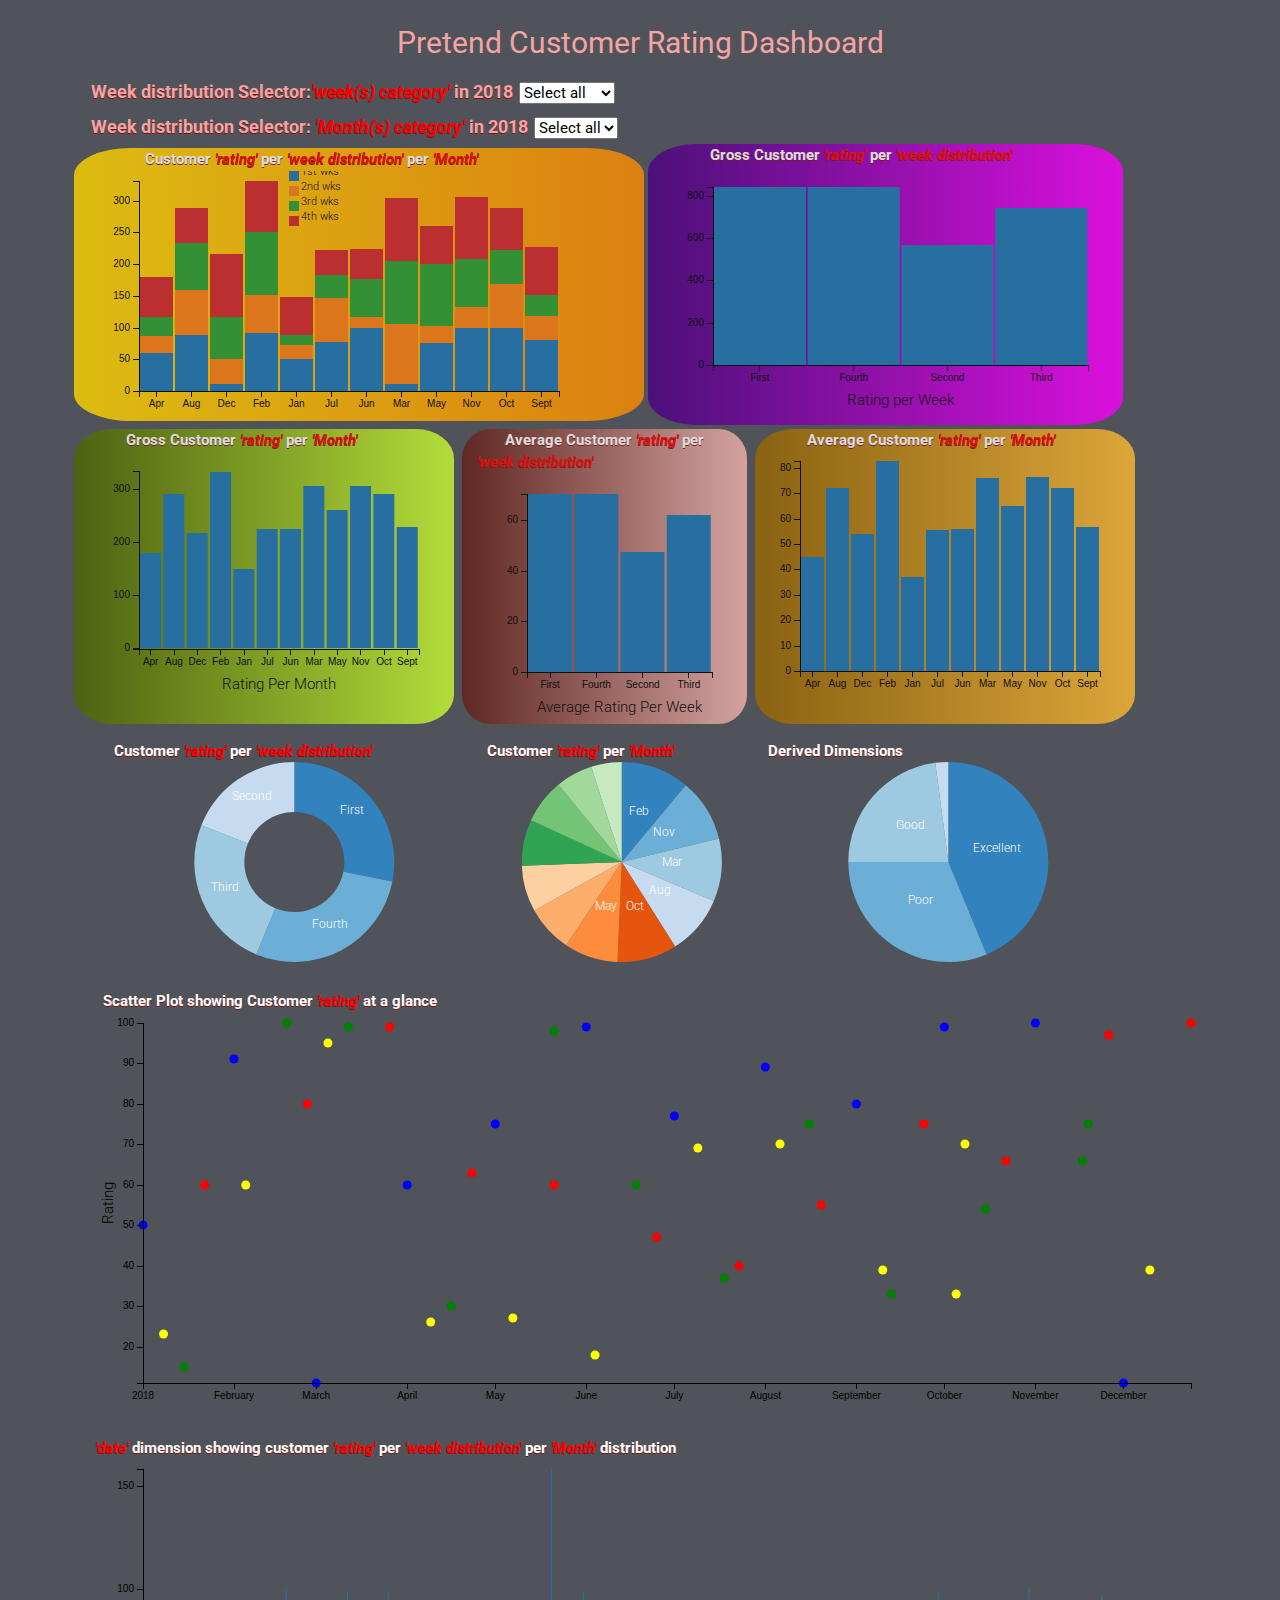
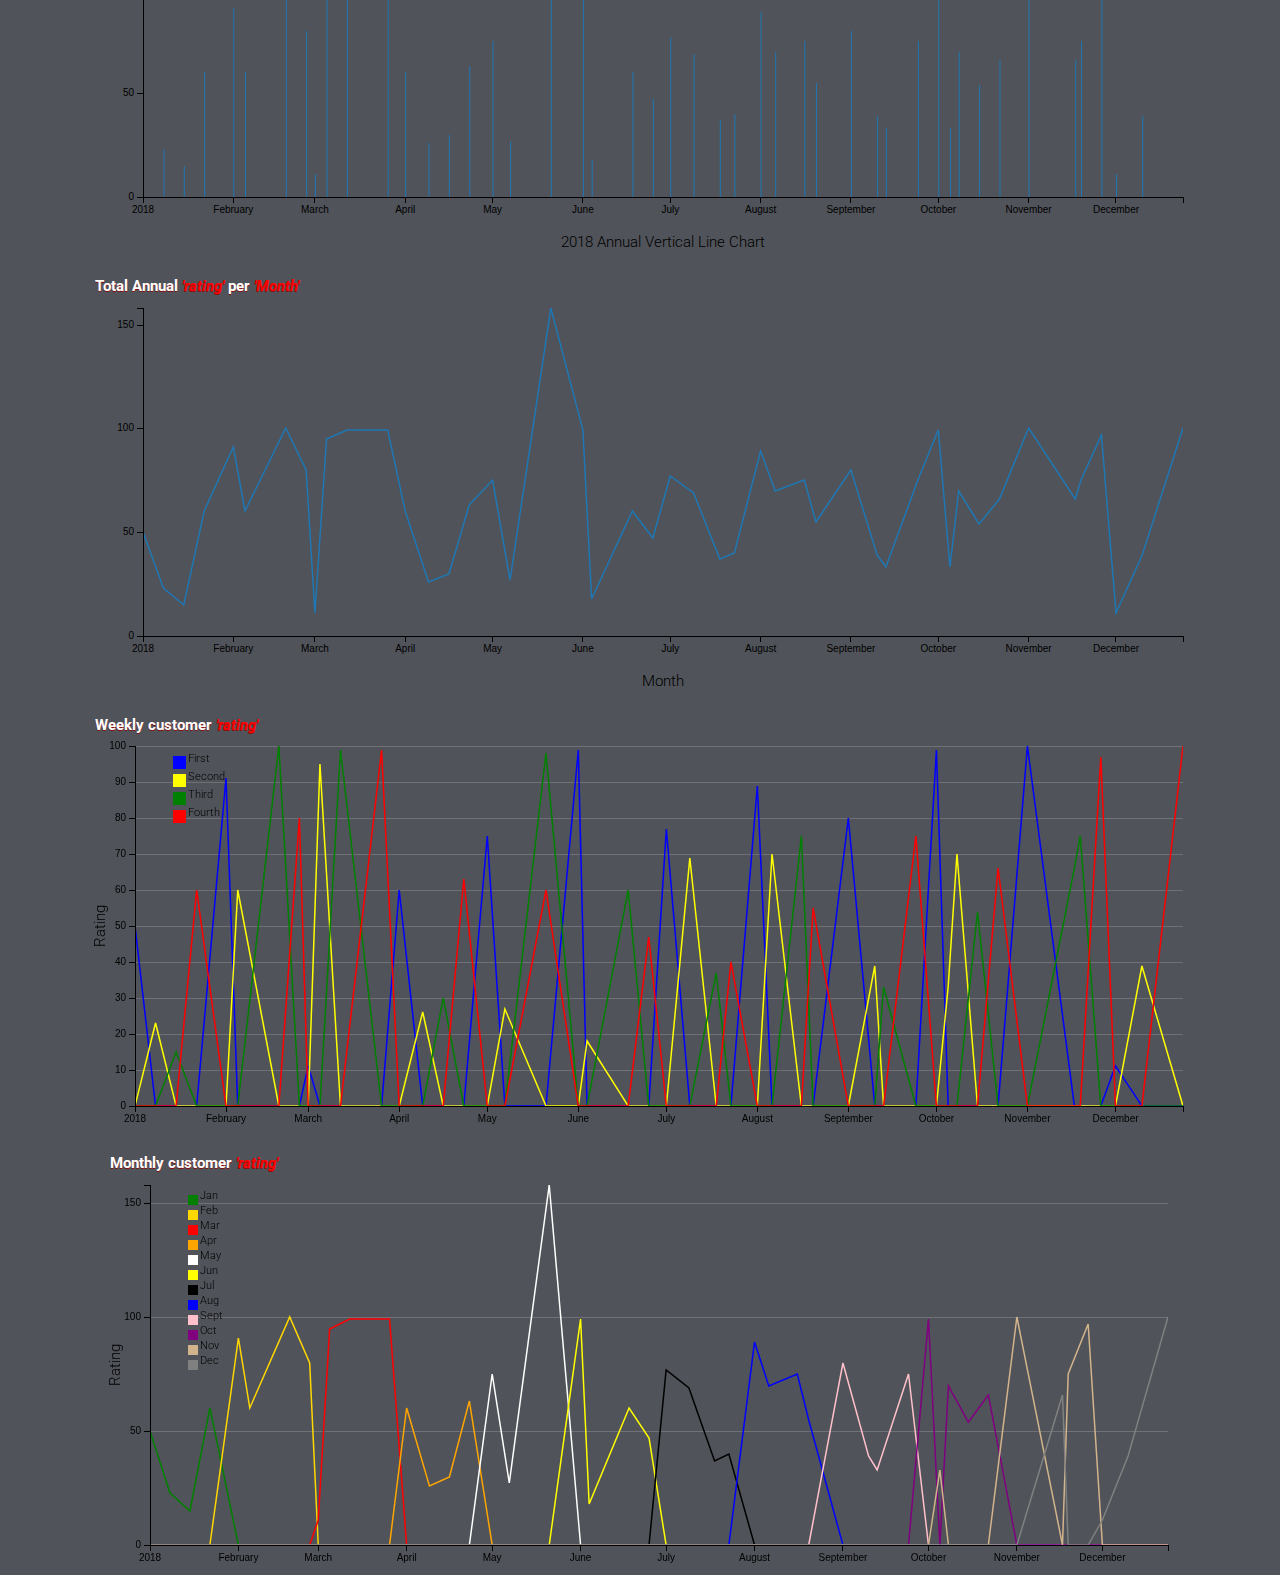
<file: index.html>
<!DOCTYPE html>
<html lang="en">

<head>
    <meta charset="UTF-8">
    <meta name="viewport" content="width=device-width, initial-scale=1.0">
    <meta http-equiv="X-UA-Compatible" content="ie=edge">

    <title>Pretend Dashboard</title>

    <link rel="stylesheet" href="static/css/bootstrap.min.css" type="text/css" />
    <link rel="stylesheet" href="static/css/dc.min.css" type="text/css" />

    <script type="text/javascript" src="static/js/d3.min.js"></script>
    <script type="text/javascript" src="static/js/crossfilter.min.js"></script>
    <script type="text/javascript" src="static/js/dc.min.js"></script>
    <script type="text/javascript" src="static/js/queue.min.js"></script>
    <link rel="stylesheet" href="static/css/style.css" type="text/css" />
</head>

<body>
    <section>
        <h2><b>Pretend Customer Rating Dashboard</b></h2>
        <div class="container">
            <div class="row">

                <div class="col-xs-4 col-md-6 m-1" id="week_selector"><span>Week distribution Selector:<i>'week(s) category'</i> in 2018</span> </div>
                <div class="col-xs-4 col-md-6 m-1" id="Month_selector"><span style="color: #f4a4a4; font-size: 1.2em;">Week distribution Selector: <i>'Month(s) category'</i> in 2018</span> </div>
            </div>
            <div class="row">
                <div class="col-xs-12 col-md-6 col-lg-6 m-1" id="stacked_chart_week"><span style="margin-left: 10%;">Customer <i>'rating'</i> per <i>'week distribution'</i> per <i>'Month'</i></span></div>
                <div class="col-xs-12 col-md-6 col-lg-5" id="customer_feedback_per_week"><span style="margin-left: 10%;">Gross Customer <i>'rating'</i> per <i>'week distribution'</i></span></div>
            </div>

            <div class="row">
                <div class="col-md-6 col-lg-4 m-1" id="customer_feedback_per_month"><span style="margin-left: 10%;">Gross Customer <i>'rating'</i> per <i>'Month'</i></span></div>
                <div class="col-md-6 col-lg-3 m-1" id="average_rating_week"><span style="margin-left: 10%;">Average Customer <i>'rating'</i> per <i>'week distribution'</i></span></div>
                <div class="col-md-6 col-lg-4 m-1" id="average_rating_month"><span style="margin-left: 10%;">Average Customer <i>'rating'</i> per <i>'Month'</i></span> </div>
            </div>
            <div class="row m-2">
                <div class="col-md-6 col-lg-4 m-1" id="pie_customer_feedback_per_week"><span>Customer <i>'rating'</i> per <i>'week distribution'</i></span></div>
                <div class="col-md-6 col-lg-3 m-1" id="pie_customers_feedback_per_month"><span>Customer <i>'rating'</i> per <i>'Month'</i></span></div>
                <div class="col-md-6 col-lg-4 m-1" id="derived"><span>Derived Dimensions</span></div>
            </div>
            <div class="row">
                <div class="col-xs-12 col-md-12 m-3" id="scatter-plot"><span>Scatter Plot showing Customer <i>'rating'</i> at a glance</span></div>
            </div>
            <div class="row">
                <div class="col-xs-12 col-md-12 m-2" id="date_annual_vertical_chart"><span><i>'date'</i> dimension showing customer <i>'rating'</i> per <i>'week distribution'</i> per <i>'Month'</i> distribution</span></div>
            </div>
            <div class="row">
                <div class="col-xs-12 col-md-12 m-2" id="line_annual_customers_feedback"><span>Total Annual <i>'rating'</i> per <i>'Month'</i></span></div>
            </div>
            <div class="row">
                <div class="col-xs-12 col-md-12 m-2" id="composite-chart"><span>Weekly customer <i>'rating'</i></span></div>
            </div>
            <div class="col-xs-12 col-md-12 m-2" id="composite-month"><span>Monthly customer <i>'rating'</i></span></div>
        </div>

    </section>
    <script type="text/javascript" src="static/js/reviewGraph.js"></script>
</body>

</html>
</file>
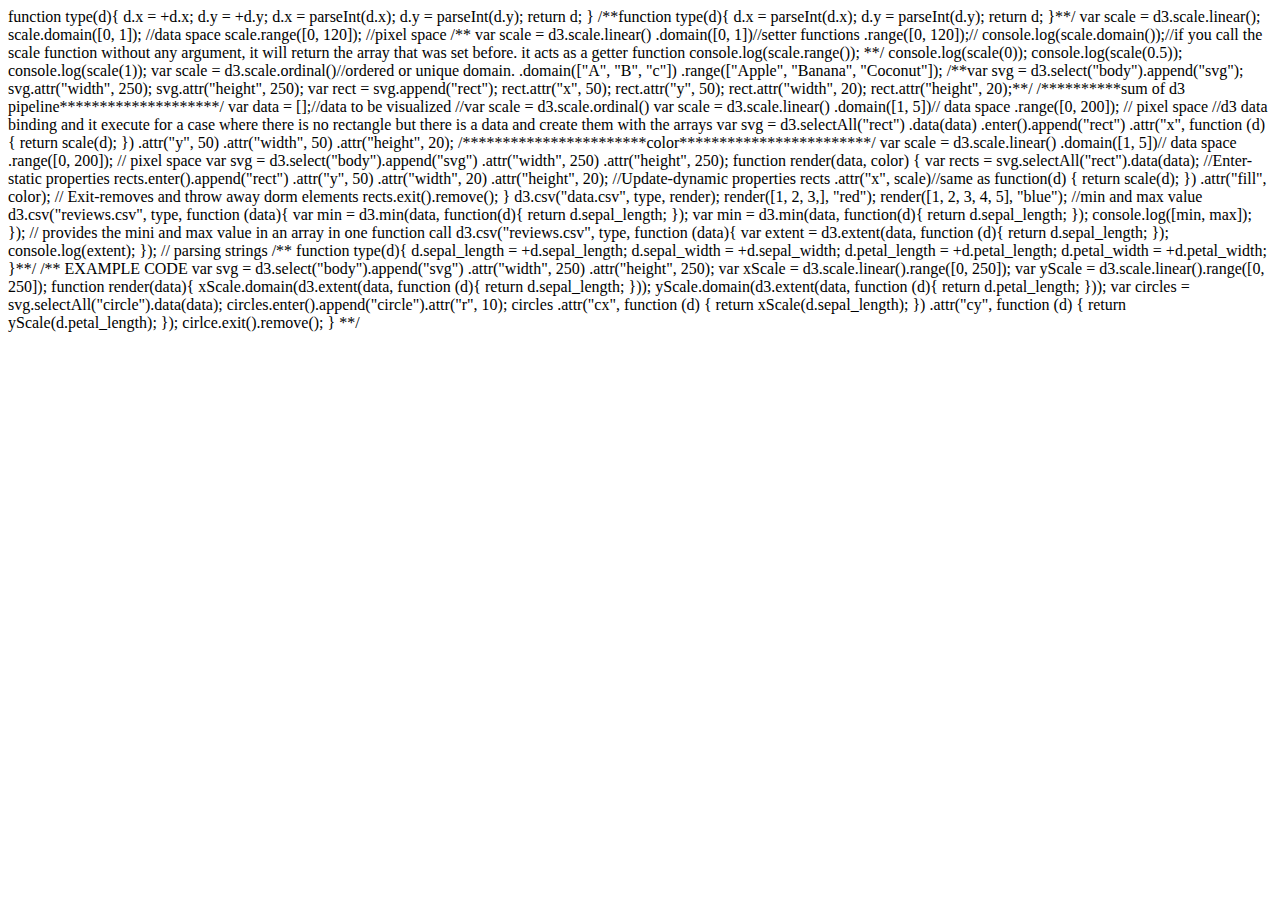
<file: assets/tutorials/curran.html>
<!DOCTYPE html>
<html lang="en">
<head>
    <meta charset="UTF-8">
    <meta name="viewport" content="width=device-width, initial-scale=1.0">
    <meta http-equiv="X-UA-Compatible" content="ie=edge">
    <title>Document</title>
</head>
<body>
    
function type(d){
    d.x = +d.x;
    d.y = +d.y;
    d.x = parseInt(d.x);
    d.y = parseInt(d.y);
    return d;
}

/**function type(d){
    d.x = parseInt(d.x);
    d.y = parseInt(d.y);
    return d;
}**/

var scale = d3.scale.linear();

scale.domain([0, 1]); //data space
scale.range([0, 120]); //pixel space

/** var scale = d3.scale.linear()
            .domain([0, 1])//setter functions
            .range([0, 120]);//
            
    console.log(scale.domain());//if you call the scale function without any argument, it will return the array that was set before. it acts as a getter function
    console.log(scale.range());
**/

console.log(scale(0));
console.log(scale(0.5));
console.log(scale(1));

var scale = d3.scale.ordinal()//ordered or unique domain.
        .domain(["A", "B", "c"])
        .range(["Apple", "Banana", "Coconut"]);
        
    
        
/**var svg = d3.select("body").append("svg");

svg.attr("width", 250);
svg.attr("height", 250);

var rect = svg.append("rect");

rect.attr("x", 50);
rect.attr("y", 50);
rect.attr("width", 20);
rect.attr("height", 20);**/

/**********sum of d3 pipeline********************/

var data = [];//data to be visualized

//var scale = d3.scale.ordinal()
var scale = d3.scale.linear()
        .domain([1, 5])// data space
        .range([0, 200]); // pixel space
        
//d3 data binding and it execute for a case where there is no rectangle but there is a data and create them with the arrays
var svg = d3.selectAll("rect")
        .data(data)
    .enter().append("rect")
        .attr("x", function (d) { return scale(d); })
        .attr("y", 50)
        .attr("width", 50)
        .attr("height", 20);
        
/***********************color************************/

var scale = d3.scale.linear()
        .domain([1, 5])// data space
        .range([0, 200]); // pixel space
        
var svg = d3.select("body").append("svg")
        .attr("width", 250)
        .attr("height", 250);
        
function render(data, color) {
    var rects = svg.selectAll("rect").data(data);
    
//Enter-static properties
    rects.enter().append("rect")
        .attr("y", 50)
        .attr("width", 20)
        .attr("height", 20);
    
 //Update-dynamic properties
    rects
        .attr("x", scale)//same as function(d) { return scale(d); })
        .attr("fill", color);
        
// Exit-removes and throw away dorm elements
    rects.exit().remove();
}
d3.csv("data.csv", type, render);

render([1, 2, 3,], "red");
render([1, 2, 3, 4, 5], "blue");

//min and max value
d3.csv("reviews.csv", type, function (data){
    var min = d3.min(data, function(d){ return d.sepal_length; });
    var min = d3.min(data, function(d){ return d.sepal_length; });
    console.log([min, max]);
});
   
// provides the mini and max value in an array in one function call 
d3.csv("reviews.csv", type, function (data){
    var extent = d3.extent(data, function (d){ return d.sepal_length; });
    console.log(extent);
});

// parsing strings
/** function type(d){
    d.sepal_length = +d.sepal_length;
    d.sepal_width = +d.sepal_width;
    d.petal_length = +d.petal_length;
    d.petal_width = +d.petal_width;
    
}**/

        
     /** EXAMPLE CODE
        var svg = d3.select("body").append("svg")
            .attr("width", 250)
            .attr("height", 250);
            
        var xScale = d3.scale.linear().range([0, 250]);
        var yScale = d3.scale.linear().range([0, 250]);
        
        function render(data){
            
            xScale.domain(d3.extent(data, function (d){ return d.sepal_length; }));
            yScale.domain(d3.extent(data, function (d){ return d.petal_length; }));
            
            var circles = svg.selectAll("circle").data(data);
            circles.enter().append("circle").attr("r", 10);
            circles
                .attr("cx", function (d) { return xScale(d.sepal_length); })
                .attr("cy", function (d) { return yScale(d.petal_length); });
                
            cirlce.exit().remove();
        }
     **/   
</body>
</html>
</file>
<file: static/css/style.css>
@import url('https://fonts.googleapis.com/css?family=Roboto:100,200,300,400,500,600,700|Exo:100,200,300,400,500,600,700');

html {
    height: 100%;
    margin: 0;
    padding: 0;
    overflow-x: hidden;
}
body {
   background-color: #505359;
   min-height: 100%;
   margin: 0;
   padding: 0;
   font-family: Roboto, sans-serif;
   font-weight: 300;
}

i {
    color: red;
}

span {
    color: #ffffff;
    text-align: center;
    padding: 2px;
    font-weight: bold;
    text-shadow: 0px 1px #840f0f;
}

h2 {
    text-align: center;
    color: #f4a4a4;
    padding: 5px;
    margin-top: 20px;
}

#week_selector>span{
    color: #f4a4a4;
    font-size: 1.2em;
}
#stacked_chart_week {
    background-image: -webkit-linear-gradient(left, #FFD700, #FF8C00);
    background-image: -moz-linear-gradient(left, #FFD700, #FF8C00);
    background-image: -o-linear-gradient(left,#FFD700, #FF8C00);
    background-image:linear-gradient(to right, #FFD700, #FF8C00);
    border-radius: 10%;
    opacity: 0.8;
}

#customer_feedback_per_week {
    background-image: -webkit-linear-gradient(left, #FF00FF, #4B0082);
    background-image: -moz-linear-gradient(left, #FF00FF, #4B0082);
    background-image: -o-linear-gradient(left, #FF00FF, #4B0082);
    background-image:linear-gradient(to left, #FF00FF, #4B0082);
    border-radius: 10%;
    opacity: 0.8;
}

#customer_feedback_per_month{
    background-image: -webkit-linear-gradient(left, #ccff33, #4d6600);
    background-image: -moz-linear-gradient(left, #ccff33, #4d6600);
    background-image: -o-linear-gradient(left, #ccff33, #4d6600);
    background-image: linear-gradient(to left, #ccff33, #4d6600);
    border-radius: 10%;
    opacity: 0.8;
}

#average_rating_week {
    background-image: -webkit-linear-gradient(to left, #F5B7B1, #641E16);
    background-image: -moz-linear-gradient(left, #F5B7B1, #641E16);
    background-image: -o-linear-gradient(left, #F5B7B1, #641E16);
    background-image: linear-gradient(to left, #F5B7B1, #641E16);
    border-radius: 10%;
    opacity: 0.8;
}

#average_rating_month {
    background-image: -webkit-linear-gradient(to left, #ffbb33, #996600);
    background-image: -moz-linear-gradient(left, #ffbb33, #996600);
    background-image: -o-linear-gradient(left, #ffbb33, #996600);
    background-image: linear-gradient(to left, #ffbb33, #996600);
    border-radius: 10%;
    opacity: 0.8;
}
</file>
<file: static/css/dc.min.css>
.dc-chart .box text,.dc-chart g.axis text{-webkit-touch-callout:none;-khtml-user-select:none;pointer-events:none}.dc-chart path.dc-symbol,.dc-legend g.dc-legend-item.fadeout{fill-opacity:.5;stroke-opacity:.5}div.dc-chart{float:left}.dc-chart rect.bar{stroke:none;cursor:pointer}.dc-chart rect.bar:hover{fill-opacity:.5}.dc-chart rect.deselected{stroke:none;fill:#ccc}.dc-chart .pie-slice{fill:#fff;font-size:12px;cursor:pointer}.dc-chart .pie-slice.external{fill:#000}.dc-chart .pie-slice :hover,.dc-chart .pie-slice.highlight{fill-opacity:.8}.dc-chart .pie-path{fill:none;stroke-width:2px;stroke:#000;opacity:.4}.dc-chart .selected circle,.dc-chart .selected path{stroke-width:3;stroke:#ccc;fill-opacity:1}.dc-chart .deselected circle,.dc-chart .deselected path{stroke:none;fill-opacity:.5;fill:#ccc}.dc-chart .axis line,.dc-chart .axis path{fill:none;stroke:#000;shape-rendering:crispEdges}.dc-chart .axis text{font:10px sans-serif}.dc-chart .axis .grid-line,.dc-chart .axis .grid-line line,.dc-chart .grid-line,.dc-chart .grid-line line{fill:none;stroke:#ccc;opacity:.5;shape-rendering:crispEdges}.dc-chart .brush rect.background{z-index:-999}.dc-chart .brush rect.extent{fill:#4682b4;fill-opacity:.125}.dc-chart .brush .resize path{fill:#eee;stroke:#666}.dc-chart path.line{fill:none;stroke-width:1.5px}.dc-chart path.area{fill-opacity:.3;stroke:none}.dc-chart path.highlight{stroke-width:3;fill-opacity:1;stroke-opacity:1}.dc-chart g.state{cursor:pointer}.dc-chart g.state :hover{fill-opacity:.8}.dc-chart g.state path{stroke:#fff}.dc-chart g.deselected path{fill:grey}.dc-chart g.deselected text{display:none}.dc-chart g.row rect{fill-opacity:.8;cursor:pointer}.dc-chart g.row rect:hover{fill-opacity:.6}.dc-chart g.row text{fill:#fff;font-size:12px;cursor:pointer}.dc-chart g.dc-tooltip path{fill:none;stroke:grey;stroke-opacity:.8}.dc-chart g.county path{stroke:#fff;fill:none}.dc-chart g.debug rect{fill:#00f;fill-opacity:.2}.dc-chart g.axis text{-webkit-user-select:none;-moz-user-select:none;-ms-user-select:none;user-select:none}.dc-chart .node{font-size:.7em;cursor:pointer}.dc-chart .node :hover{fill-opacity:.8}.dc-chart .bubble{stroke:none;fill-opacity:.6}.dc-chart .highlight{fill-opacity:1;stroke-opacity:1}.dc-chart .fadeout{fill-opacity:.2;stroke-opacity:.2}.dc-chart .box text{font:10px sans-serif;-webkit-user-select:none;-moz-user-select:none;-ms-user-select:none;user-select:none}.dc-chart .box circle,.dc-chart .box line{fill:#fff}.dc-chart .box circle,.dc-chart .box line,.dc-chart .box rect{stroke:#000;stroke-width:1.5px}.dc-chart .box .center{stroke-dasharray:3,3}.dc-chart .box .outlier{fill:none;stroke:#ccc}.dc-chart .symbol,.dc-chart circle.dot{stroke:none}.dc-chart .box.deselected{opacity:.5}.dc-chart .box.deselected .box{fill:#ccc}.dc-chart .heatmap .box-group.deselected rect{stroke:none;fill-opacity:.5;fill:#ccc}.dc-chart .heatmap g.axis text{pointer-events:all;cursor:pointer}.dc-chart .empty-chart .pie-slice{cursor:default}.dc-chart .empty-chart .pie-slice path{fill:#fee;cursor:default}.dc-data-count{float:right;margin-top:15px;margin-right:15px}.dc-data-count .filter-count,.dc-data-count .total-count{color:#3182bd;font-weight:700}.dc-legend{font-size:11px}.dc-legend .dc-legend-item{cursor:pointer}.dc-hard .number-display{float:none}
</file>
